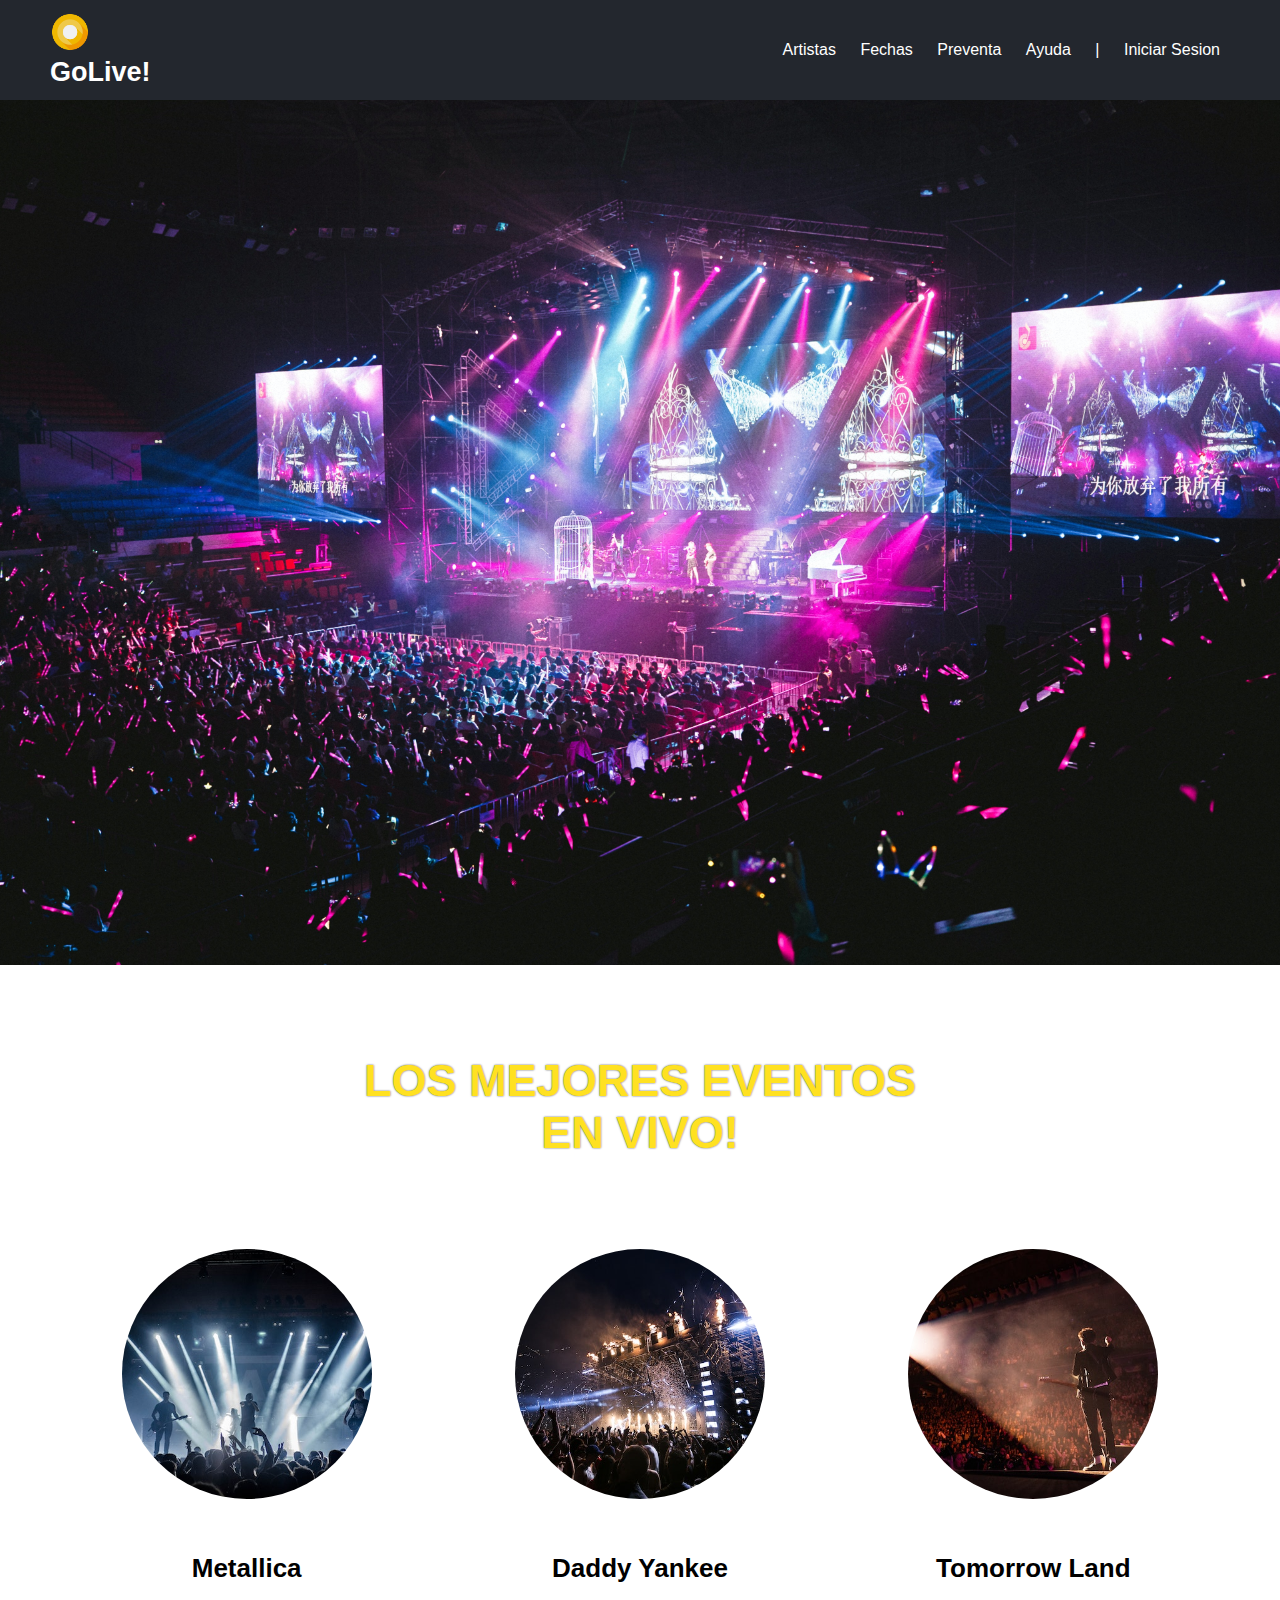
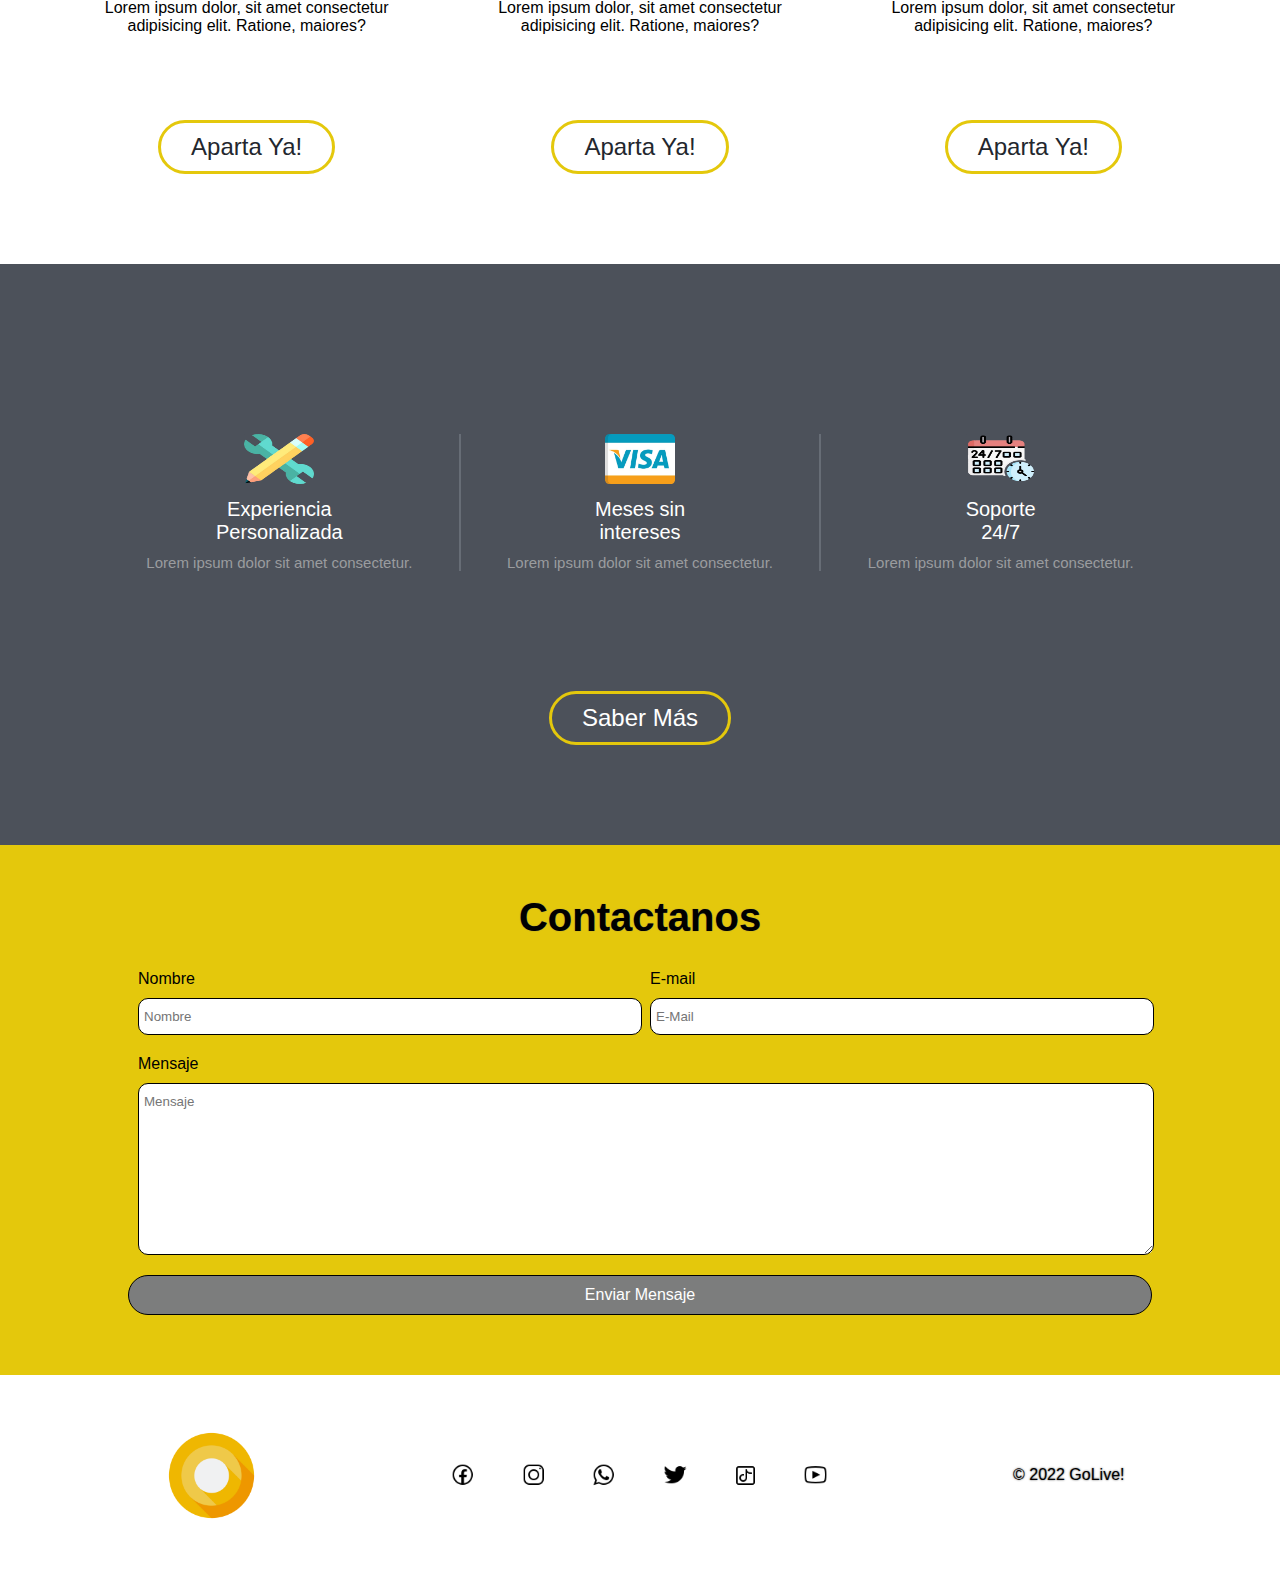
<file: Pagina/index2.html>
<!DOCTYPE html>
<html lang="es">
<head>
    <meta charset="UTF-8">
    <meta http-equiv="X-UA-Compatible" content="IE=edge">
    <meta name="viewport" content="width=device-width, initial-scale=1.0">
    <title>GoLive!</title>
    <link rel="stylesheet" href="/Pagina/style2.css">
</head>
<!-- ---------------------------------------------------------------------------------- -->
<!-- ------------------------------HEADER&NAVEGACION----------------------------------- -->
<body>
    <header>
        <div class="logo">
            <img src="/Pagina/Imgs/Logo.png" alt="LOGO">
            <h2>GoLive!</h2>
        </div>
        <input type="checkbox" name="" id="check">
        <label for="check" class="mostrar-menu">
            &#8801
        </label>
        <nav class="menu">
            <a href="">Artistas</a>
            <a href="">Fechas</a>
            <a href="">Preventa</a>
            <a href="">Ayuda</a>
            <a href="">|</a>
            <a href="">Iniciar Sesion</a>
            <label for="check" class="esconder-menu">
                &#215
            </label>
        </nav>
    </header>    

<!-- ---------------------------------------------------------------------------------- -->
<!-- ----------------------------------jumbotron----------------------------------------- -->

<section class="jumbotron"></section>
   
<h1 id="titulo">LOS MEJORES EVENTOS<br> EN VIVO!</h1>

<section class="zona1">
    
        
    
    <div>
        <img src="/Pagina/Imgs/c1.jpg" alt="metallica">
        <h4>Metallica</h4>
        <p>Lorem ipsum dolor, sit amet consectetur adipisicing elit. Ratione, maiores?</p>
        <a href="" class="sabermas">Aparta Ya!</a>
    </div>
    <div>
        <img src="/Pagina/Imgs/c2.jpg" alt="daddy yankee">
        <h4>Daddy Yankee</h4>
        <p>Lorem ipsum dolor, sit amet consectetur adipisicing elit. Ratione, maiores?</p>
        <a href="" class="sabermas">Aparta Ya!</a>
    </div>
    <div>
        <img src="/Pagina/Imgs/c3.jpg" alt="Tomorrowland">
        <h4>Tomorrow Land</h4>
        <p>Lorem ipsum dolor, sit amet consectetur adipisicing elit. Ratione, maiores?</p>
        <a href="" class="sabermas">Aparta Ya!</a>
    </div>

</section>

<!-- ------------------------------------ADICIONALES---------------------------------------- -->
<!-- ---------------------------------------------------------------------------------- -->

    <section class="adicionales">
        <div class="contenidoadic">
            <div>
                <img src="/Pagina/Imgs/i2.png" alt="">
                <h5>Experiencia <br> Personalizada</h5>
                <p>Lorem ipsum dolor sit amet consectetur.</p>
            </div>
            <div>
                <img src="/Pagina/Imgs/i1.png" alt="">
                <h5>Meses sin <br> intereses</h5>
                <p>Lorem ipsum dolor sit amet consectetur.</p>
            </div>
            <div id="icono247">            
                <img src="/Pagina/Imgs/i3.png" alt="">
                <h5>Soporte <br> 24/7</h5>
                <p>Lorem ipsum dolor sit amet consectetur.</p>
            </div>            
        </div>
        <section></section>
        <div class="boton-adic">
            <a href="" class="sabermas">Saber Más</a>
        </div>
        
    </section>

    <!-- ------------------------------------FORMULARIO---------------------------------------- -->
    <!-- ---------------------------------------------------------------------------------- -->

    <section id="contacto">
        <h4>Contactanos</h4>
        <form action="#">
            <div class="datoscontacto">
                <div class="nombre">
                    <label for="nombre">Nombre</label>
                    <input type="text" name="nombre" id="nombre" placeholder="Nombre">
                </div>
                <div class="email">
                    <label for="email">E-mail</label>
                    <input type="email" name="email" id="email" placeholder="E-Mail">
                </div>                
            </div>
            <div class="mensaje">
                <label for="mensaje">Mensaje</label>
                <textarea name="mensaje" id="mensaje" cols="30" rows="10" placeholder="Mensaje"></textarea>
            </div>
            <div class="botonform">
                <a href="#" class="botonenviar">Enviar Mensaje</a>
            </div>
        </form>

    </section>

    <!-- ------------------------------------FOOTER---------------------------------------- -->
    <!-- ---------------------------------------------------------------------------------- -->

    <footer>

        
        <div class="logofooter">
            <img src="/Pagina/Imgs/Logo.png" alt="">
        </div>
        
        
        
        <div class="mediaicons">
            <img src="/Pagina/Imgs/fb.png" alt="">
            <img src="/Pagina/Imgs/insta.png" alt="">
            <img src="/Pagina/Imgs/wp.png" alt="">
            <img src="/Pagina/Imgs/tw.png">
            <img src="/Pagina/Imgs/tktk.png" alt="">
            <img src="/Pagina/Imgs/yt.png" alt="">        
        </div>


        <div class="copy">
            <p>&copy; 2022 GoLive!</p>
        </div>
        

    </footer>

</body>
</html>
</file>
<file: Pagina/style2.css>
/*---------------------------------------RESET--------------------------------------*/
*{
    margin: 0;
    padding: 0;
    font-family: Verdana, Geneva, Tahoma, sans-serif;
    
}

/*-------------------------------------HEADER----------------------------------------*/
header{
    height: 100px;
    background-color: rgb(35, 39, 46);
    padding: 0 50px;
    color: white;
    display: flex;
    justify-content: space-between;
    align-items: center;
}

.logo{
    color: white ;
    font-size: 18px;
}

.logo img{
    height: 40px;
    width: 40px;
}
.menu a{
    color: white;
    text-decoration: none;
    padding: 0 10px;
    transition: 0.4s;
}

.mostrar-menu,
.esconder-menu{
    font-size: 30px;
    cursor:pointer;
    display: none;
    transition: 0.4s;
}

.mostrar-menu{
    order: 1;
}

.menu a:hover,
.mostrar-menu:hover,
.esconder-menu:hover{
    color: rgb(239, 201, 73);
}

#check{
    display: none;
}
/*-------------------------------------JUMBOTRON----------------------------------*/
.jumbotron {
    padding: 50px 50px;
    background-image: url(/Pagina/Imgs/jumbotron.jpg);
    height: 85vh;
    background-size: cover;
    background-position: center;
}

.contenidojum h3{
    text-align: center;
    font-size: 60px;
    font-weight: 600;
    padding: 10px 0px;
    
}


.contenidojum{
    color: rgb(228, 200, 12);
    height: 100%;
    display:flex;
    align-items: center;
    justify-content: center;


}

/*-------------------------------Zona Artistas----------------------------------*/
h1{
    font-size: 45px;
    font-weight: 600;
    text-align: center;
    padding-top: 90px;
    padding-bottom: 50px;
    color: rgb(255, 225, 33);
    text-shadow: 0 0 2px rgb(78, 78, 78);

}


.zona1{
    padding: 10px 50px;
    display: flex;
    justify-content: center;
    text-align: center;

}

.zona1 img{
    width: 250px;
    height: 250px;
    border-radius: 100%;
    box-shadow: 0 0 1 0px rgb(78, 78, 78);
}
.zona1 div{
    padding: 30px 30px;
}
.zona1 div h4{
    font-size: 26px;
    padding-top: 50px;
}
.zona1 div p{
    color: black;
    font-size: 2opx;
    margin: 15px 20px;
    padding-bottom: 20px;
}
.sabermas{
    display: inline-block;
    text-decoration:none ;
    color:rgb(35, 39, 46);
    padding: 10px 30px;
    border: 3px solid rgb(228, 200, 12);
    font-size: 24px;
    border-radius: 30px;
    transition: all 0.1s;
    margin : 50px 0px;
}
.sabermas:hover{
    background:rgb(241, 244, 90);
}
/*-------------------------------ADICIONALES----------------------------------*/

.adicionales{
    padding: 0px 50px;
    background: rgb(76, 81, 90);
    
}
.adicionales img{
    height: 50px;
    width: 70px;
}
.contenidoadic{
padding: 150px 50px 0px 50px;
display: flex;
justify-content: space-between;
text-align: center;
}

.contenidoadic div{
    flex: 1;
    margin: 20px 0px;
    border-right:  2px solid rgb(103, 109, 118);
}

#icono247{
    border: none;
}

.contenidoadic div h5{
    color: white;
    font-size: 20px;
    font-weight: 100;
    margin: 10px 0px;
}

.contenidoadic p{
    color: rgb(154, 156, 159);
    font-size: 15px;
}

.boton-adic{
    text-align: center;
    padding: 50px 0px;
}
.boton-adic a{
    color: white;
}

/*--------------------------------FORMULARIO----------------------------------------*/
#contacto{
    background:rgb(228, 200, 12) ;
    padding: 50px 0px;
    color: black;
    
}

#contacto h4{
    text-align: center;
    font-size: 40px;
    margin-bottom: 20px;
    text-shadow: 0 0 1px rgb(110, 109, 109);
}

#contacto form{
    max-width: 80%;
    margin: 0 auto;
}

.datoscontacto{
    display: flex;
}

.datoscontacto div{
    padding: 10px;
    flex: 1;
}

form label{
    display: block;
    margin-bottom: 10px;
}

form input,
form textarea{
    border-radius: 10px;
    border: 1px solid ;
    padding: 10px 5px;
    outline: 0;
    width: 100%;
}

form input:focus,
form textarea:focus{
    border-color:rgb(78, 78, 78);
    box-shadow: 0 0 0 2px rgb(78, 78, 78);
}

.mensaje{
    display: flex;
    flex-direction: column;
    padding: 10px;
}

.botonform .botonenviar{
    display: block;
    border: 1px solid black;
    color: white;
    text-align: center;
    transition: 0.4s;
    border-radius: 20px;
    text-decoration: none;
    background: rgb(124, 125, 125);
    padding: 10px 0px;
    margin: 10px 0px;
}

.botonform .botonenviar:hover{
    background: rgb(170, 171, 171);
}

/*------------------------------------fOOTER-------------------*/

footer{
    display: flex;
    justify-content: space-between;
    height: 200px;
    align-items: center;    
}

.logofooter{
    width: 33%;
    display: flex;
    justify-content: center;
}
.logofooter img{
    height: 95px;
    width: 95px;    
}
.mediaicons{
    width: 33%;
    display: flex;
    justify-content: space-around;
}
.mediaicons img{
    height: 25px;
    width: 25px;
}
.copy{
    width: 33%;
    display: flex;
    justify-content: center;
}
.copy p{
    text-shadow:  0 0 2px rgb(78, 78, 78)
}




/*--------------------------------HEADER-RESPONSIVE--------------------------------*/

@media(max-width:1100px){
    /*header*/
    .mostrar-menu,
    .esconder-menu{
        display: block;
    }
    .menu{
        position: fixed;
        width: 100%;
        height: 100vh;
        background: rgb(35, 39, 46);
        right:-100%;
        top: 0;
        text-align: center;
        padding: 100px 0px;
        z-index: 100;
        transition: 0.8s;
    }
    .menu a{
        display: block;
        padding: 20px;
    }
    .esconder-menu{
        position: absolute;
        top: 40px;
        right: 40px;
    }
    #check:checked ~ .menu{
        right: 0;

    }
    /*-----------------------------------RESPONSIVE ZONA1-------------------------*/

    .zona1{
        /*isplay: flex;*/
        flex-direction: column;
    }
    /*------------------------------------RESPONSIVE
    ADICIONALES--------------------*/

    .contenidoadic {
        flex-direction: column;
    }
    .contenidoadic div{
        border: none;

    }
    /*------------------------------------RESPONSIVE
    FORMULARIO--------------------*/

    .datoscontacto{
        flex-direction: column;

    }

    @media(max-width:500px){

        footer{
            flex-direction: column;
        }
    }
}
</file>
